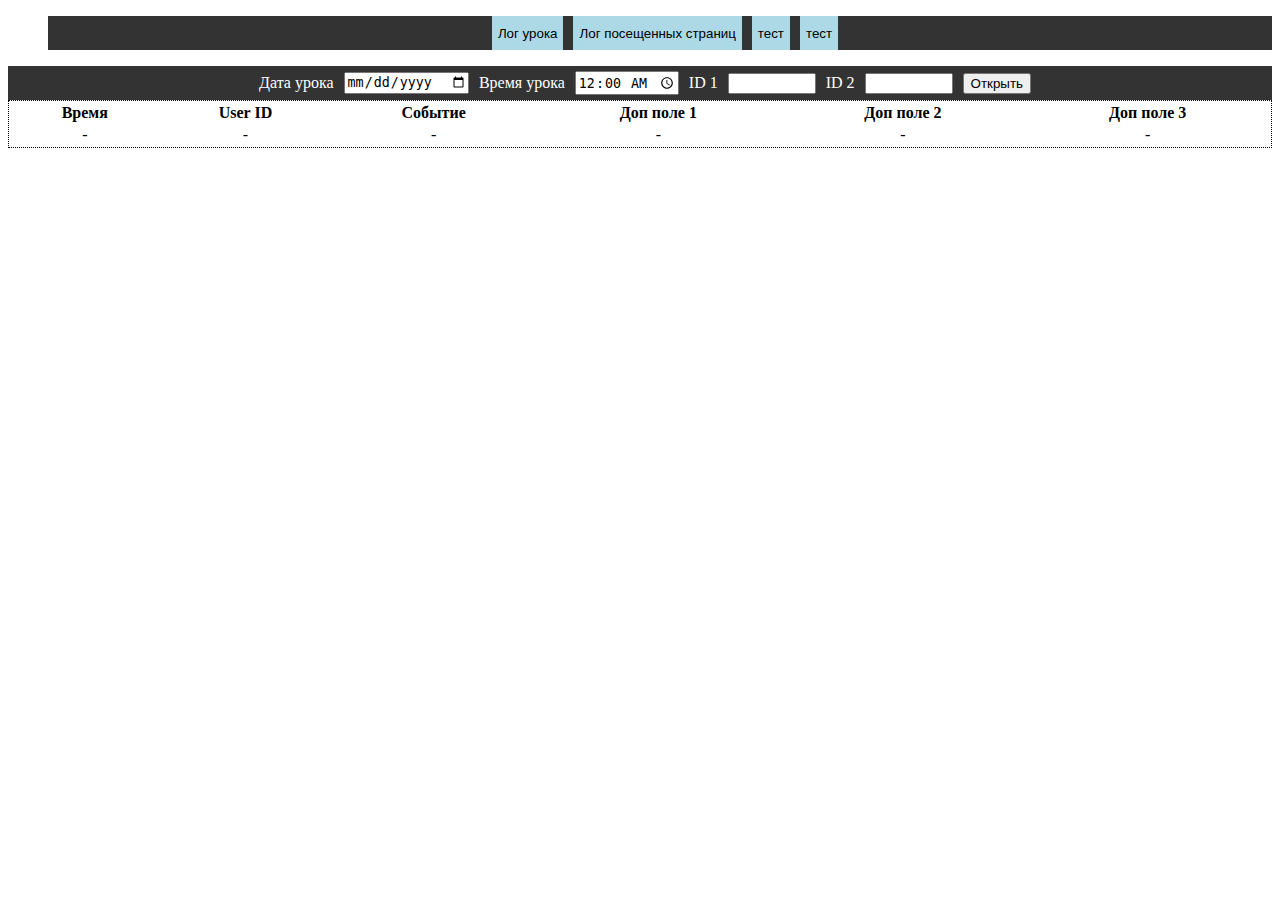
<file: kibana/index.html>
<!DOCTYPE html>
<html lang="en">
<head>
    <meta charset="UTF-8">
    <meta name="viewport" content="width=device-width, initial-scale=1.0">
    <title>Kibana Easy window</title>
</head>
<body>
    <menu>
        <ul class="main-menu menu2">
            <li><button id="lesson-log">Лог урока</button></li>
            <li><button id="visit-log">Лог посещенных страниц</button></li>
            <li><button id="0-open">тест</button></li>
            <li><button id="1-open">тест</button></li>
        </ul>
    </menu>

    <div name="lesson-log">
        <ul class="menu2">
            <li>Дата урока</li>
            <li><input type="date" id="lesson-date"></li>
            <li>Время урока</li>
            <li><input type="time" id="lesson-time" value="00:00"></li>
            <li>ID 1</li>
            <li><input type="number" id="userID-first"></li>
            <li>ID 2</li>
            <li><input type="number" id="userID-second"></li>
            <li><button id="start-open">Открыть</button></li>
        </ul>
    
        <table class="data-table" border="0">
            <thead>
                <tr>
                    <th>Время</th>
                    <th>User ID</th>
                    <th>Событие</th>
                    <th>Доп поле 1</th>
                    <th>Доп поле 2</th>
                    <th>Доп поле 3</th>
                </tr>
            </thead>
            <tbody id="data-body">
                <tr><td>-</td><td>-</td><td>-</td><td>-</td><td>-</td><td>-</td></tr>
            </tbody>
        </table>
    </div>

    <style id="fast-style">
        ul.menu2 {
            list-style-type: none;
            margin: 0;
            padding: 0;
            overflow: hidden;
            background-color: #333;
            display: flex;
            color: white;
            font-size: 16px;
            justify-content: center;
            align-items: center;
            height: 34px;
        }

        ul.menu2 > li {
            margin-left: 10px;
        }

        ul.main-menu > li > button {
            height: 3em;
            background-color: lightblue;
            border: 0px;
        }

        ul.main-menu > li > button:hover {
            background-color: #d5eaf1;
        }

        table.data-table {
            width: 100%;
            border: 1px dotted black;
            text-align: center;
        }

        input#userID-first, input#userID-second {
            width: 80px;
        }
    </style>
    <script src="interface.js"></script>
    <script src="query.js"></script>
    <script src="index.js"></script>
</body>
</html>
</file>
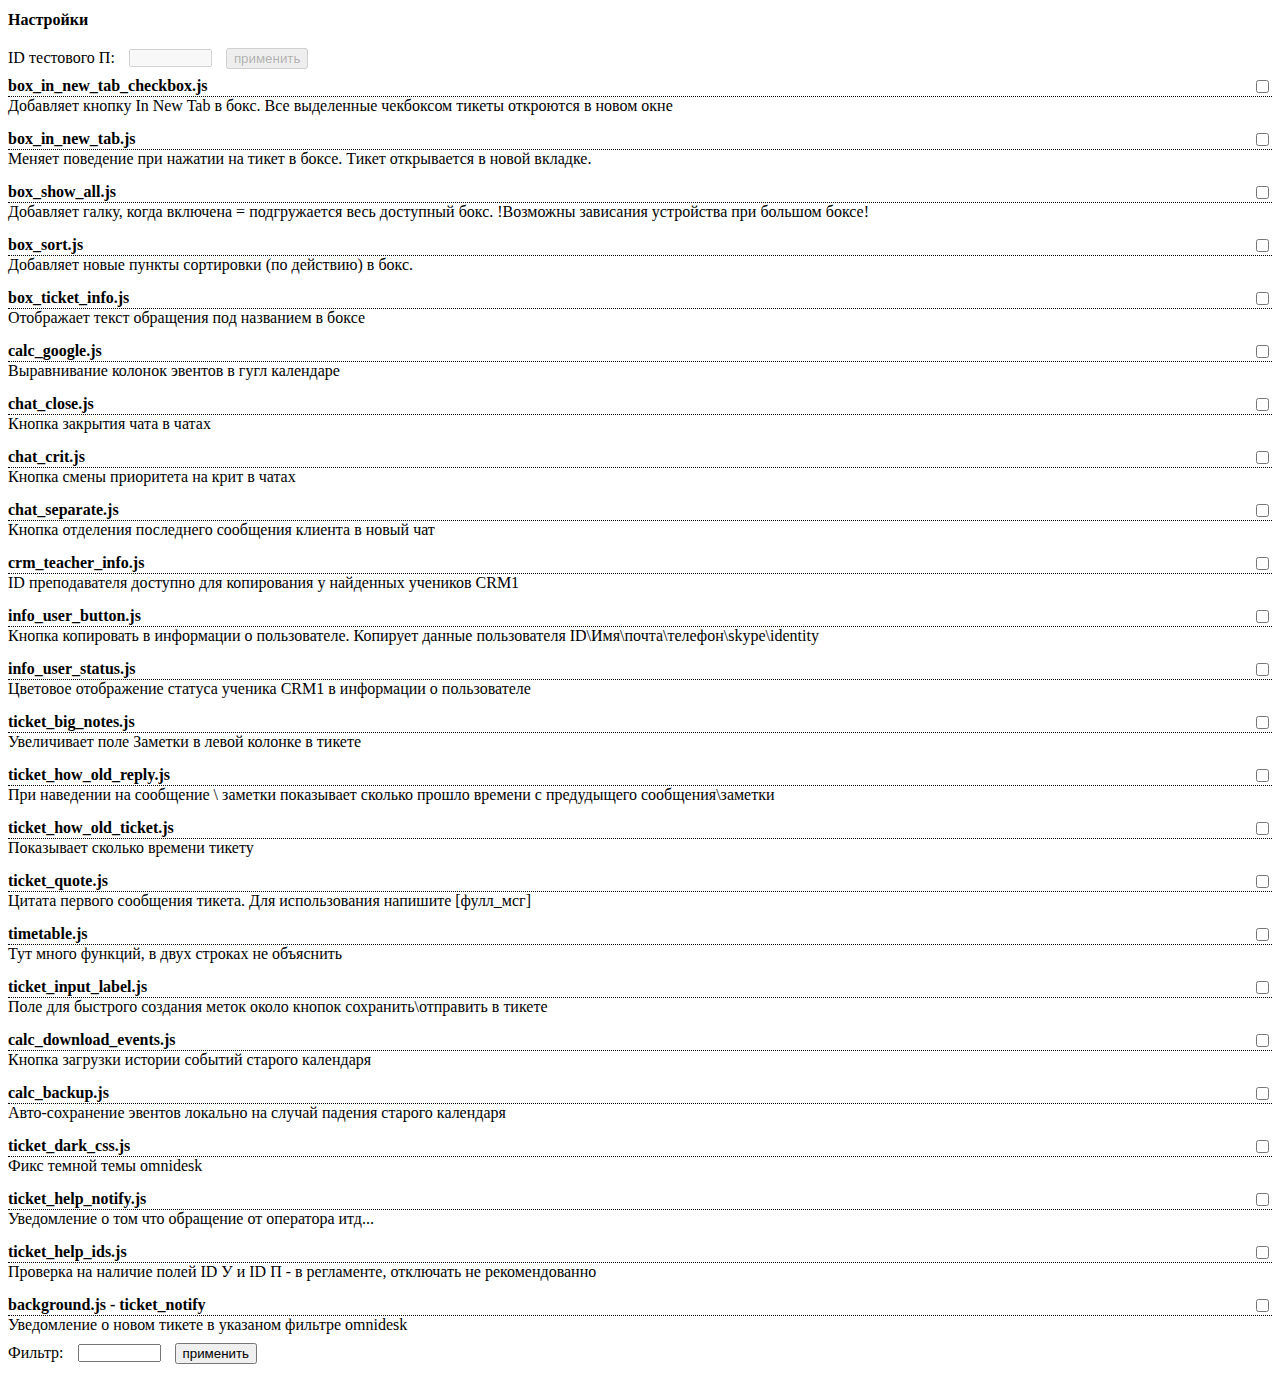
<file: options.html>
<!DOCTYPE html>
<html>
    <head>
        <title>Settings</title>
        <meta charset="utf-8">
        <style>
            h1 {
                font-size: 16px;
            }
            .menu {
                width: 100%;
            }
            .block {
                display: flow-root;
                border-bottom: 1px dotted black;
            }
            .block div {
                float: left;
                font-weight: bold;
            }
            .block input {
                float: right;
            }
            .description {
                margin-bottom: 15px;
            }
        </style>
        <script src="options.js"></script>
    </head>
    <body>
        <h1>Настройки</h1>
        <div>
            <div>
                <span>
                    <span>ID тестового П:</span>
                    <input id="test-teacher_id" type="number" value="" style="height: 12px; width: 75px; margin: 10px;" disabled>
                </span>
                <span>
                    <button id="apply_btn" disabled>применить</button>
                </span>
            </div>
        </div>
        <div class="menu">
            <div class="block">
                <div>box_in_new_tab_checkbox.js</div>
                <input name="Settings" type="checkbox" id="box_in_new_tab_checkbox">
            </div>
            <div class="description">Добавляет кнопку In New Tab в бокс. Все выделенные чекбоксом тикеты откроются в новом окне</div>

            <div class="block">
                <div>box_in_new_tab.js</div>
                <input name="Settings" type="checkbox" id="box_in_new_tab">
            </div>
            <div class="description">Меняет поведение при нажатии на тикет в боксе. Тикет открывается в новой вкладке.</div>

            <div class="block">
                <div>box_show_all.js</div>
                <input name="Settings" type="checkbox" id="box_show_all">
            </div>
            <div class="description">Добавляет галку, когда включена = подгружается весь доступный бокс. !Возможны зависания устройства при большом боксе!</div>

            <div class="block">
                <div>box_sort.js</div>
                <input name="Settings" type="checkbox" id="box_sort">
            </div>
            <div class="description">Добавляет новые пункты сортировки (по действию) в бокс.</div>

            <div class="block">
                <div>box_ticket_info.js</div>
                <input name="Settings" type="checkbox" id="box_ticket_info">
            </div>
            <div class="description">Отображает текст обращения под названием в боксе</div>

            <div class="block">
                <div>calc_google.js</div>
                <input name="Settings" type="checkbox" id="calc_google">
            </div>
            <div class="description">Выравнивание колонок эвентов в гугл календаре</div>

            <div class="block">
                <div>chat_close.js</div>
                <input name="Settings" type="checkbox" id="chat_close">
            </div>
            <div class="description">Кнопка закрытия чата в чатах</div>

            <div class="block">
                <div>chat_crit.js</div>
                <input name="Settings" type="checkbox" id="chat_crit">
            </div>
            <div class="description">Кнопка смены приоритета на крит в чатах</div>

            <div class="block">
                <div>chat_separate.js</div>
                <input name="Settings" type="checkbox" id="chat_separate">
            </div>
            <div class="description">Кнопка отделения последнего сообщения клиента в новый чат</div>

            <div class="block">
                <div>crm_teacher_info.js</div>
                <input name="Settings" type="checkbox" id="crm_teacher_info">
            </div>
            <div class="description">ID преподавателя доступно для копирования у найденных учеников CRM1 </div>

            <div class="block">
                <div>info_user_button.js</div>
                <input name="Settings" type="checkbox" id="info_user_button">
            </div>
            <div class="description">Кнопка копировать в информации о пользователе. Копирует данные пользователя ID\Имя\почта\телефон\skype\identity</div>

            <div class="block">
                <div>info_user_status.js</div>
                <input name="Settings" type="checkbox" id="info_user_status">
            </div>
            <div class="description">Цветовое отображение статуса ученика CRM1 в информации о пользователе</div>

            <div class="block">
                <div>ticket_big_notes.js</div>
                <input name="Settings" type="checkbox" id="ticket_big_notes">
            </div>
            <div class="description">Увеличивает поле Заметки в левой колонке в тикете</div>

            <div class="block">
                <div>ticket_how_old_reply.js</div>
                <input name="Settings" type="checkbox" id="ticket_how_old_reply">
            </div>
            <div class="description">При наведении на сообщение \ заметки показывает сколько прошло времени с предудыщего сообщения\заметки</div>

            <div class="block">
                <div>ticket_how_old_ticket.js</div>
                <input name="Settings" type="checkbox" id="ticket_how_old_ticket">
            </div>
            <div class="description">Показывает сколько времени тикету</div>

            <div class="block">
                <div>ticket_quote.js</div>
                <input name="Settings" type="checkbox" id="ticket_quote">
            </div>
            <div class="description">Цитата первого сообщения тикета. Для использования напишите [фулл_мсг]</div>

            <div class="block">
                <div>timetable.js</div>
                <input name="Settings" type="checkbox" id="timetable">
            </div>
            <div class="description">Тут много функций, в двух строках не объяснить</div>

            <div class="block">
                <div>ticket_input_label.js</div>
                <input name="Settings" type="checkbox" id="ticket_input_label">
            </div>
            <div class="description">Поле для быстрого создания меток около кнопок сохранить\отправить в тикете</div>

            <div class="block">
                <div>calc_download_events.js</div>
                <input name="Settings" type="checkbox" id="calc_download_events">
            </div>
            <div class="description">Кнопка загрузки истории событий старого календаря</div>

            <div class="block">
                <div>calc_backup.js</div>
                <input name="Settings" type="checkbox" id="calc_backup">
            </div>
            <div class="description">Авто-сохранение эвентов локально на случай падения старого календаря</div>

            <div class="block">
                <div>ticket_dark_css.js</div>
                <input name="Settings" type="checkbox" id="ticket_dark_css">
            </div>
            <div class="description">Фикс темной темы omnidesk</div>

            <div class="block">
                <div>ticket_help_notify.js</div>
                <input name="Settings" type="checkbox" id="ticket_help_notify">
            </div>
            <div class="description">Уведомление о том что обращение от оператора итд...</div>

            <div class="block">
                <div>ticket_help_ids.js</div>
                <input name="Settings" type="checkbox" id="ticket_help_ids">
            </div>
            <div class="description">Проверка на наличие полей ID У и ID П - в регламенте, отключать не рекомендованно</div>

            <div class="block">
                <div>background.js - ticket_notify</div>
                <input name="Settings" type="checkbox" id="ticket_notify">
            </div>
            <div class="description">
                Уведомление о новом тикете в указаном фильтре omnidesk
                <div>
                    <span>
                        <span>Фильтр:</span>
                        <input id="ticket_notify_id" type="number" value="" style="height: 12px; width: 75px; margin: 10px;">
                    </span>
                    <span>
                        <button id="apply_ticket_notify_id">применить</button>
                    </span>
                </div>
            </div>
        </div>
    </body> 
</html>
</file>
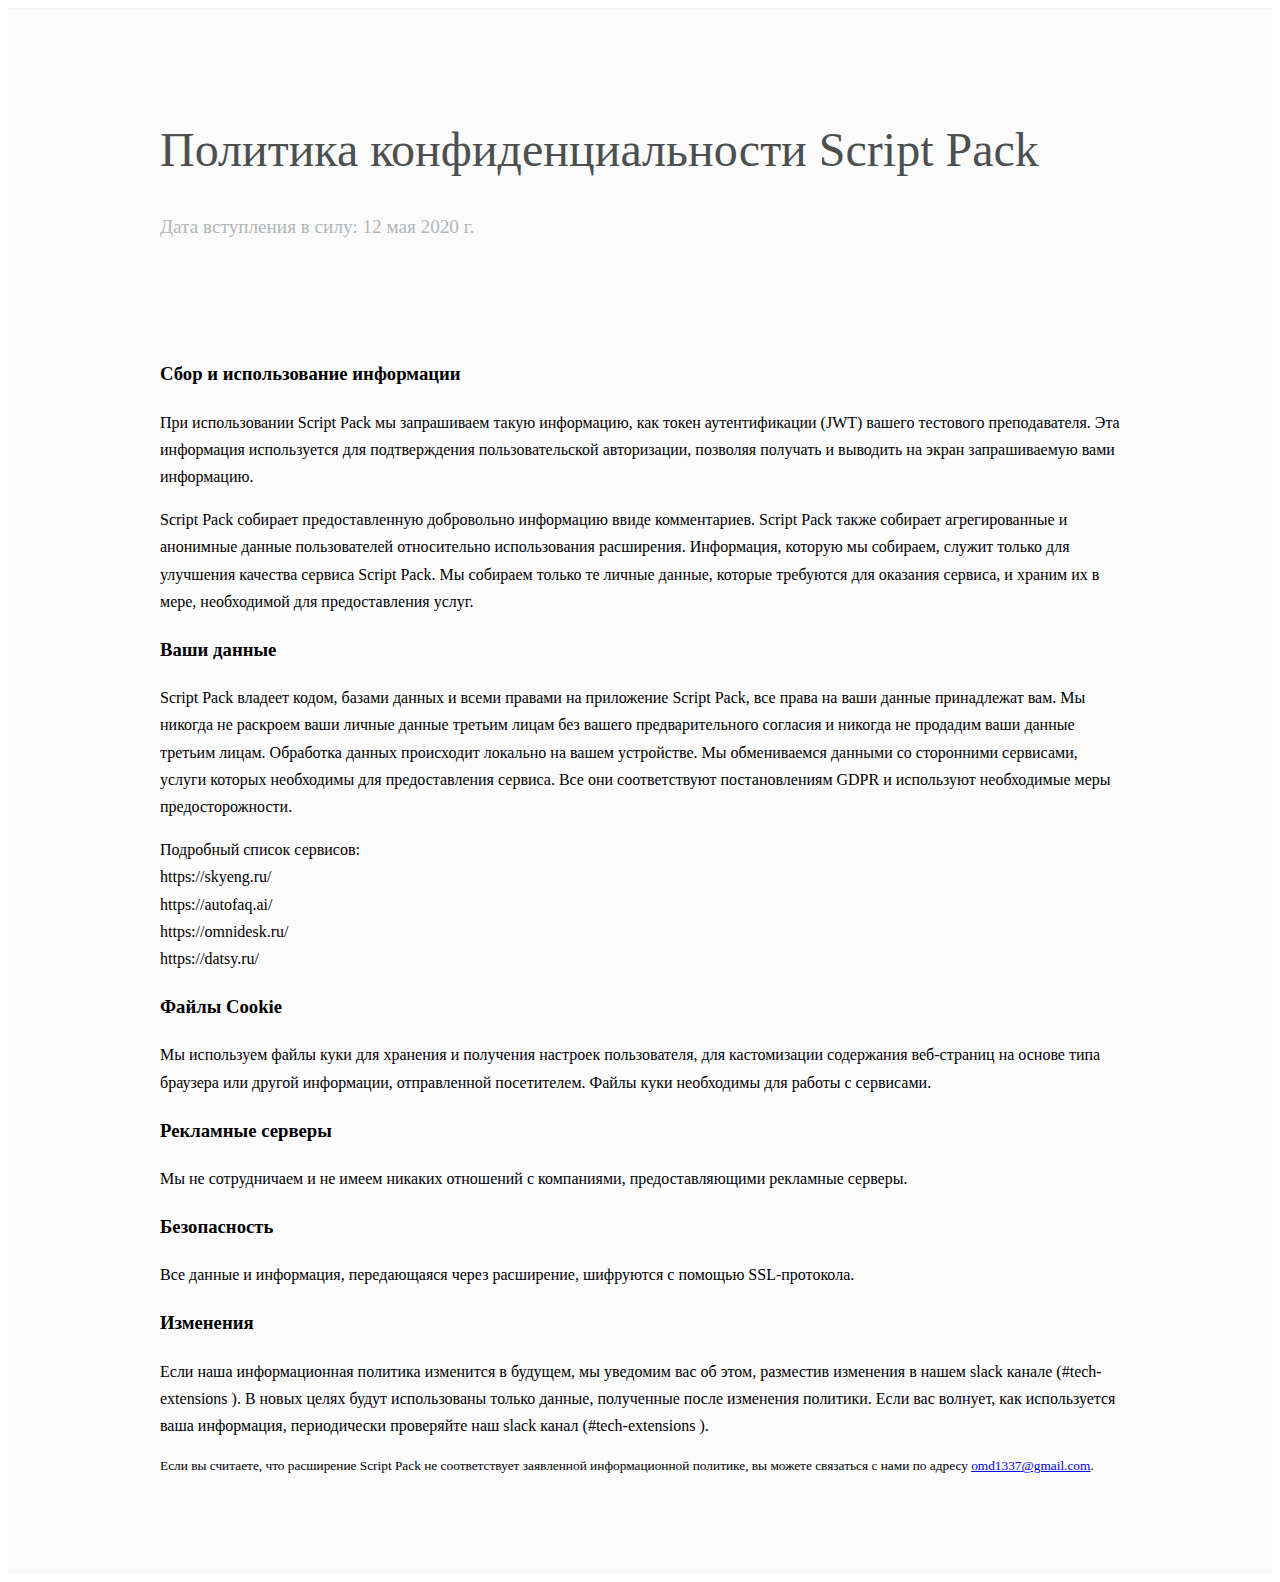
<file: privacy.html>
<html lang="ru">

<head>
    <meta charset="UTF-8">
    <meta name="viewport" content="width=device-width, initial-scale=1.0">
    <title>Политика конфиденциальности: Script Pack</title>
    <style type="text/css">
        .inner {
            text-align: center;
            position: relative;
            max-width: 960px;
            padding: 0 25px;
            margin: auto;
        }
        .text-page__container {
            padding-bottom: 80px;
            padding-top: 80px;
            text-align: left;
        }
        .text-page {
            line-height: 1.7;
        }
        .text-page--help-pages {
            background-color: #fbfbfc;
            border-top: 1px solid #f3f4f4;
        }
        .text-page__main-title {
            color: #4c5050;
            font-size: 3rem;
            line-height: 1.2;
            font-weight: 500;
        }
        .text-page__main-subtitle {
            color: #b2b6b6;
            font-size: 1.2rem;
            font-weight: 400;
            margin-top: 1rem;
        }
        .text-page__section:first-of-type {
            padding-top: 80px;
        }
    </style>
</head>

<body>
    <div>
        <div>
            <article class="text-page text-page--help-pages">
                <div class="text-page__container inner">
                    <h1 class="text-page__main-title">Политика конфиденциальности Script Pack</h1>
                    <h2 class="text-page__main-subtitle">Дата вступления в силу: 12 мая 2020&nbsp;г.</h2>

                    <section class="text-page__section">
                        <h3>Сбор и использование информации</h3>
                        <p>При использовании Script Pack мы запрашиваем такую информацию, как токен аутентификации (JWT) вашего тестового
                            преподавателя. Эта информация используется для подтверждения пользовательской авторизации, позволяя получать и выводить на экран запрашиваемую вами информацию.  </p>
                        <p>Script Pack собирает предоставленную добровольно информацию ввиде комментариев. Script Pack
                            также собирает агрегированные и анонимные данные пользователей относительно использования
                            расширения. Информация, которую мы собираем, служит только для улучшения качества сервиса
                            Script Pack. Мы собираем только те личные данные, которые требуются для оказания сервиса, и
                            храним их в мере, необходимой для предоставления услуг.</p>
                    </section>

                    <section class="text-page__section">
                        <h3>Ваши данные</h3>
                        <p>Script Pack владеет кодом, базами данных и всеми правами на приложение Script Pack, все права
                            на ваши данные принадлежат вам. Мы никогда не раскроем ваши личные данные третьим лицам без
                            вашего предварительного согласия и никогда не продадим ваши данные третьим лицам. Обработка
                            данных происходит локально на вашем устройстве. Мы обмениваемся данными со сторонними
                            сервисами, услуги которых необходимы для предоставления сервиса. Все они соответствуют
                            постановлениям GDPR и используют необходимые меры предосторожности.</p>
                        <p>Подробный список сервисов:
                            <br>https://skyeng.ru/
                            <br>https://autofaq.ai/
                            <br>https://omnidesk.ru/
                            <br>https://datsy.ru/
                        </p>
                    </section>

                    <section class="text-page__section">
                        <h3>Файлы Cookie</h3>
                        <p>Мы используем файлы куки для хранения и получения настроек пользователя, для кастомизации содержания
                            веб-страниц на основе типа браузера или другой информации, отправленной посетителем. Файлы
                            куки необходимы для работы с сервисами.</p>
                    </section>

                    <section class="text-page__section">
                        <h3>Рекламные серверы</h3>
                        <p>Мы не сотрудничаем и не имеем никаких отношений с компаниями, предоставляющими рекламные
                            серверы.</p>
                    </section>

                    <section class="text-page__section">
                        <h3>Безопасность</h3>
                        <p>Все данные и информация, передающаяся через расширение, шифруются с помощью SSL-протокола.</p>
                    </section>

                    <section class="text-page__section">
                        <h3>Изменения</h3>
                        <p>Если наша информационная политика изменится в будущем, мы уведомим вас об этом, разместив
                            изменения в нашем slack канале (#tech-extensions
                            ). В новых целях будут использованы только данные, полученные после изменения политики. Если
                            вас волнует, как используется ваша информация, периодически проверяйте наш slack канал
                            (#tech-extensions
                            ).</p>
                    </section>

                    <section class="text-page__section">
                        <p>
                            <small>Если вы считаете, что расширение Script Pack не соответствует заявленной
                                информационной политике, вы можете связаться с нами по адресу <a
                                    href="mailto:omd1337@gmail.com">omd1337@gmail.com</a>.</small>
                        </p>
                    </section>
                </div>
            </article>
        </div>
    </div>
</body>

</html>
</file>
